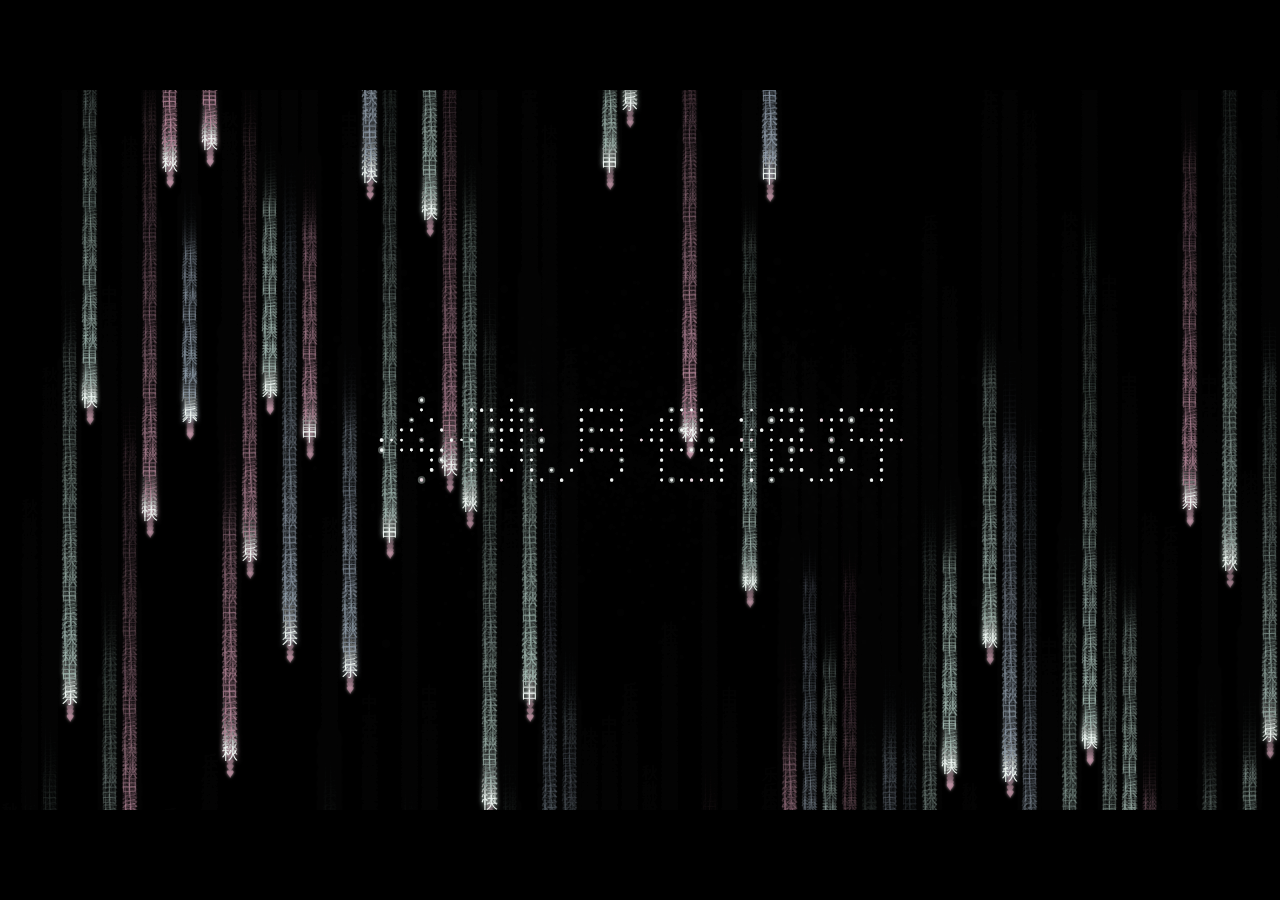
<file: index.html>
<!doctype html>
<html lang="zh-CN">
  <head>
    <meta charset="utf-8">
    <meta name="viewport" content="width=device-width, initial-scale=1, viewport-fit=cover">
    <meta name="theme-color" content="#000000">
    <meta name="description" content="一场黑底代码雨里的中秋祝福。">
    <meta name="apple-mobile-web-app-capable" content="yes">
    <meta name="apple-mobile-web-app-status-bar-style" content="black-translucent">
    <title>中秋快乐</title>
    <link rel="icon" href="data:image/svg+xml,%3Csvg xmlns='http://www.w3.org/2000/svg' viewBox='0 0 64 64'%3E%3Crect width='64' height='64' fill='%23000'/%3E%3Ctext x='9' y='48' fill='%23e9f4ef' font-size='48'%3E%E4%B8%AD%3C/text%3E%3C/svg%3E">
    <link rel="stylesheet" href="./style.css">
    <script defer src="./script.js"></script>
  </head>
  <body>
    <div class="app" id="app">
      <main class="scene" id="scene" aria-label="中秋祝福代码雨">
        <canvas class="canvas canvas-rain" id="rain-canvas" aria-hidden="true"></canvas>
        <canvas class="canvas canvas-particles" id="particle-canvas" aria-hidden="true"></canvas>
      </main>

      <button class="music-toggle" id="music-toggle" type="button" aria-label="播放背景音乐" aria-pressed="false" hidden>
        <span aria-hidden="true">♫</span>
      </button>

      <p class="sr-only" id="sr-status" aria-live="polite" aria-atomic="true">中秋祝福准备中</p>
      <noscript><p class="no-script-message">中秋快乐</p></noscript>
    </div>
  </body>
</html>
</file>
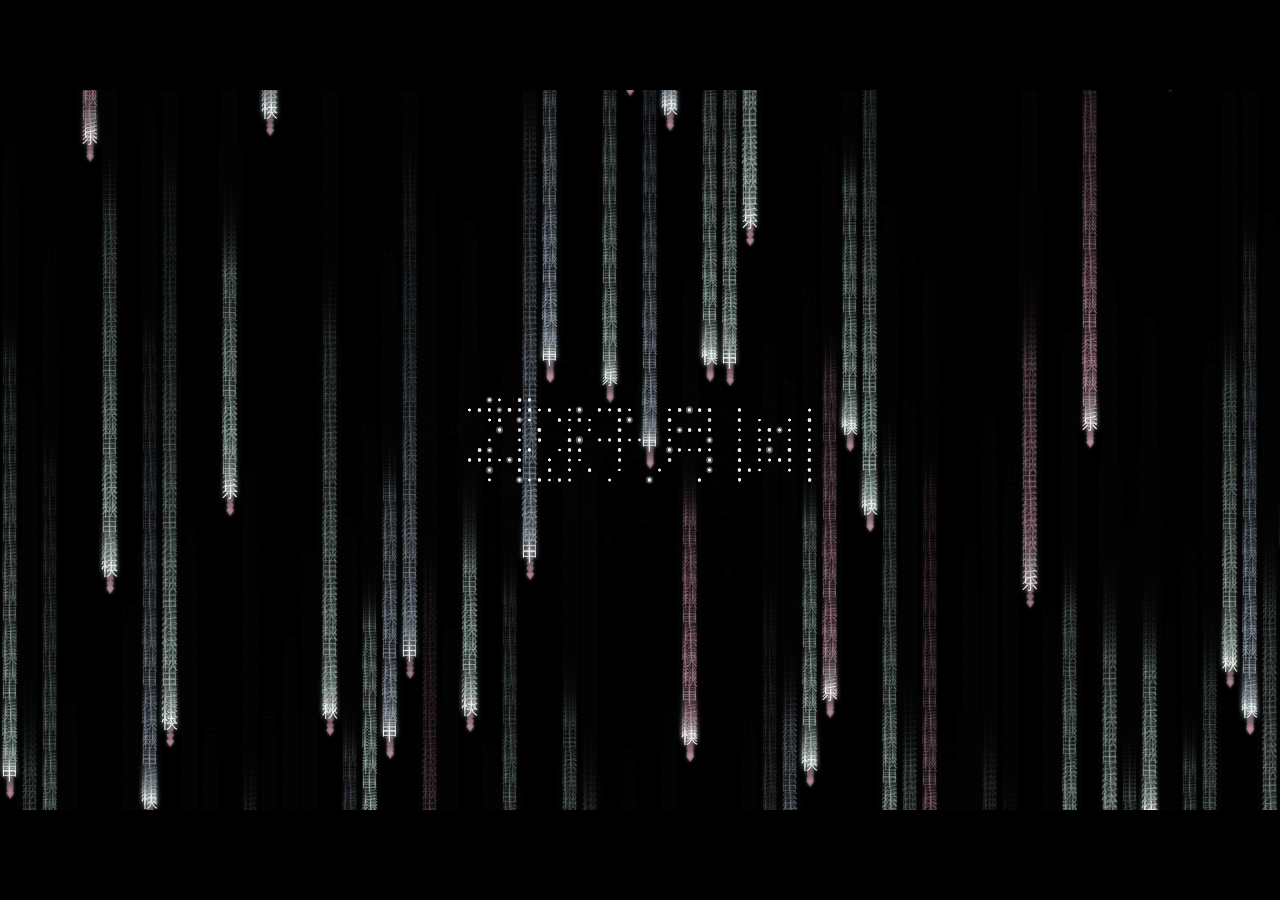
<file: family.html>
<!doctype html>
<html lang="zh-CN">
  <head>
    <meta charset="utf-8">
    <meta name="viewport" content="width=device-width, initial-scale=1, viewport-fit=cover">
    <meta name="theme-color" content="#000000">
    <meta name="description" content="一场黑底代码雨里的中秋祝福。">
    <meta name="apple-mobile-web-app-capable" content="yes">
    <meta name="apple-mobile-web-app-status-bar-style" content="black-translucent">
    <title>中秋快乐</title>
    <link rel="icon" href="data:image/svg+xml,%3Csvg xmlns='http://www.w3.org/2000/svg' viewBox='0 0 64 64'%3E%3Crect width='64' height='64' fill='%23000'/%3E%3Ctext x='9' y='48' fill='%23e9f4ef' font-size='48'%3E%E4%B8%AD%3C/text%3E%3C/svg%3E">
    <link rel="stylesheet" href="./style.css">
    <script defer src="./script.js"></script>
  </head>
  <body data-greeting-set="family">
    <div class="app" id="app">
      <main class="scene" id="scene" aria-label="中秋祝福代码雨">
        <canvas class="canvas canvas-rain" id="rain-canvas" aria-hidden="true"></canvas>
        <canvas class="canvas canvas-particles" id="particle-canvas" aria-hidden="true"></canvas>
      </main>

      <button class="music-toggle" id="music-toggle" type="button" aria-label="播放背景音乐" aria-pressed="false" hidden>
        <span aria-hidden="true">♫</span>
      </button>

      <p class="sr-only" id="sr-status" aria-live="polite" aria-atomic="true">中秋祝福准备中</p>
      <noscript><p class="no-script-message">中秋快乐</p></noscript>
    </div>
  </body>
</html>
</file>
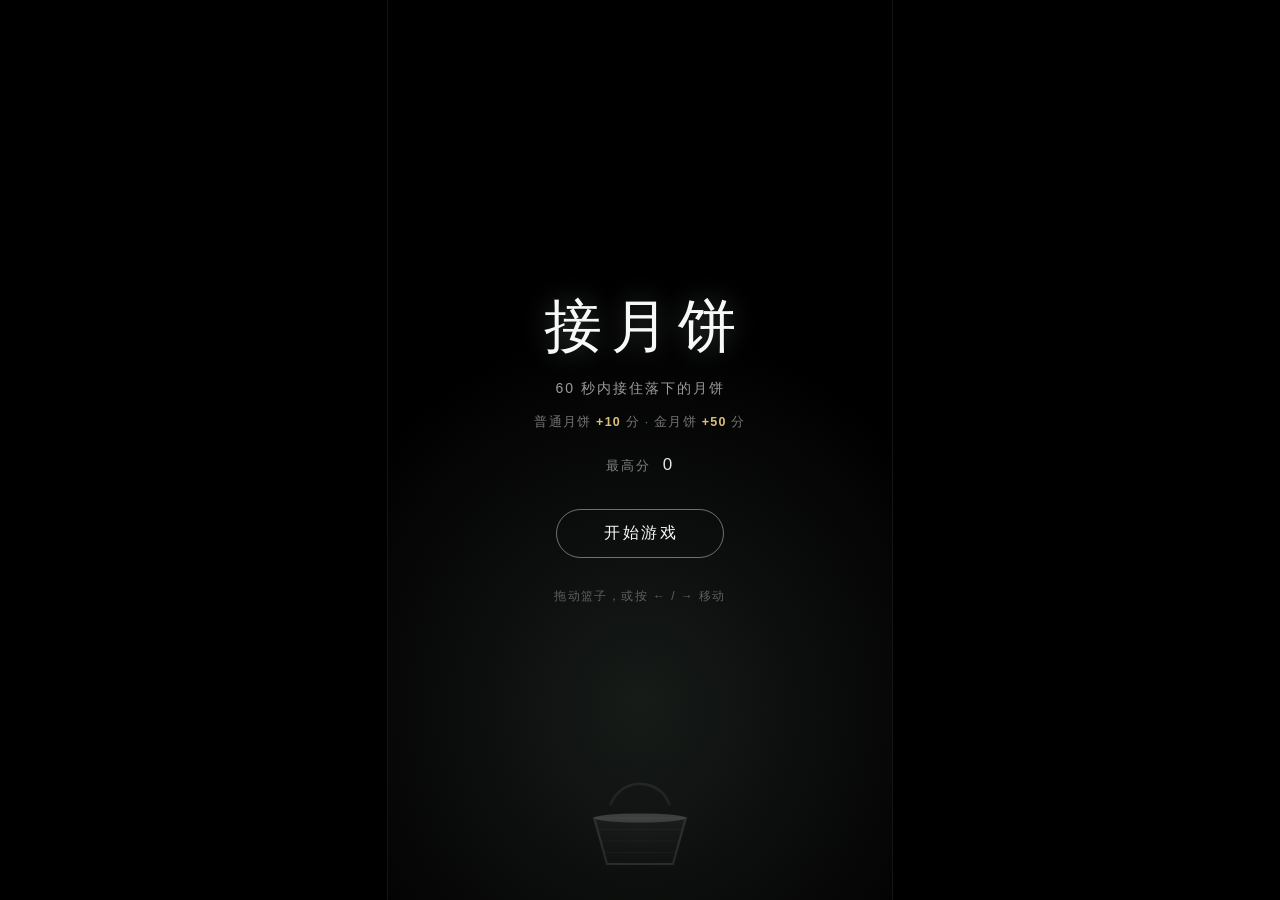
<file: game.html>
<!doctype html>
<html lang="zh-CN">
  <head>
    <meta charset="utf-8">
    <meta name="viewport" content="width=device-width, initial-scale=1, viewport-fit=cover">
    <meta name="theme-color" content="#000000">
    <meta name="description" content="接月饼：60 秒中秋接饼小游戏。">
    <meta name="apple-mobile-web-app-capable" content="yes">
    <meta name="apple-mobile-web-app-status-bar-style" content="black-translucent">
    <title>接月饼</title>
    <link rel="icon" href="data:image/svg+xml,%3Csvg xmlns='http://www.w3.org/2000/svg' viewBox='0 0 64 64'%3E%3Crect width='64' height='64' fill='%23000'/%3E%3Ccircle cx='32' cy='32' r='19' fill='%23c08a4a'/%3E%3C/svg%3E">
    <link rel="stylesheet" href="./game.css">
    <script defer src="./game.js"></script>
  </head>
  <body>
    <div class="game" id="game" data-state="start">
      <main class="stage" id="stage" aria-label="接月饼小游戏">
        <canvas class="playfield" id="playfield" aria-hidden="true"></canvas>

        <div class="hud" id="hud" hidden>
          <p class="hud-item">
            <span class="hud-label">剩余</span>
            <span class="hud-value" id="hud-time">60</span>
            <span class="hud-unit">秒</span>
          </p>
          <p class="hud-item hud-item-score">
            <span class="hud-label">分数</span>
            <span class="hud-value" id="hud-score">0</span>
          </p>
        </div>

        <section class="panel" id="panel-start">
          <h1 class="title">接月饼</h1>
          <p class="tagline">60 秒内接住落下的月饼</p>
          <p class="rule">普通月饼 <b>+10</b> 分 · 金月饼 <b>+50</b> 分</p>
          <p class="best">最高分 <span class="best-value" id="best-start">0</span></p>
          <button class="button" id="btn-start" type="button">开始游戏</button>
          <p class="hint">拖动篮子，或按 ← / → 移动</p>
        </section>

        <section class="panel" id="panel-over" hidden>
          <h2 class="title title-over">本局结束</h2>
          <p class="final">得分 <span class="final-value" id="final-score">0</span></p>
          <p class="best">最高分 <span class="best-value" id="best-over">0</span></p>
          <button class="button" id="btn-again" type="button">再来一局</button>
        </section>

        <p class="sr-only" id="sr-status" aria-live="polite" aria-atomic="true">接月饼准备开始</p>
        <noscript><p class="no-script-message">接月饼需要开启 JavaScript</p></noscript>
      </main>
    </div>
  </body>
</html>
</file>
<file: style.css>
:root {
  color-scheme: dark;
  font-family: -apple-system, BlinkMacSystemFont, "PingFang SC", "Hiragino Sans GB", "Microsoft YaHei", sans-serif;
  background: #000;
  color: #f7f9f7;
  font-synthesis: none;
  text-rendering: optimizeLegibility;
  -webkit-font-smoothing: antialiased;
  -moz-osx-font-smoothing: grayscale;
}

* {
  box-sizing: border-box;
}

html,
body {
  width: 100%;
  height: 100%;
  margin: 0;
  overflow: hidden;
  overscroll-behavior: none;
  background: #000;
  touch-action: manipulation;
  -webkit-tap-highlight-color: transparent;
}

body {
  min-height: 100vh;
  min-height: 100dvh;
}

button {
  font: inherit;
}

[hidden] {
  display: none !important;
}

.app {
  position: fixed;
  inset: 0;
  width: 100vw;
  height: 100vh;
  height: 100dvh;
  overflow: hidden;
  background: #000;
  isolation: isolate;
}

.scene {
  position: absolute;
  top: 50%;
  left: 50%;
  width: min(100vw, 177.7778vh);
  height: min(56.25vw, 100vh);
  width: min(100vw, 177.7778dvh);
  height: min(56.25vw, 100dvh);
  overflow: hidden;
  transform: translate(-50%, -50%);
  background: #000;
}

@media (orientation: portrait) {
  .scene {
    inset: 0;
    width: 100vw;
    height: 100vh;
    height: 100dvh;
    transform: none;
  }
}

.canvas {
  position: absolute;
  inset: 0;
  display: block;
  width: 100%;
  height: 100%;
  pointer-events: none;
}

.canvas-rain {
  z-index: 0;
}

.canvas-particles {
  z-index: 1;
}

.music-toggle {
  position: absolute;
  z-index: 2;
  top: calc(env(safe-area-inset-top, 0px) + 8px);
  right: calc(env(safe-area-inset-right, 0px) + 8px);
  display: grid;
  width: 38px;
  height: 38px;
  place-items: center;
  padding: 0;
  border: 0;
  border-radius: 50%;
  background: transparent;
  color: rgba(219, 233, 227, 0.48);
  font-size: 20px;
  cursor: pointer;
  touch-action: manipulation;
}

.music-toggle[aria-pressed="true"] {
  color: rgba(244, 248, 246, 0.9);
  text-shadow: 0 0 10px rgba(191, 221, 211, 0.55);
}

.music-toggle:focus-visible {
  outline: 1px solid rgba(239, 247, 243, 0.78);
  outline-offset: 2px;
}

.sr-only {
  position: absolute;
  width: 1px;
  height: 1px;
  padding: 0;
  margin: -1px;
  overflow: hidden;
  clip: rect(0, 0, 0, 0);
  white-space: nowrap;
  border: 0;
}

.no-script-message {
  position: absolute;
  top: 50%;
  left: 50%;
  margin: 0;
  transform: translate(-50%, -50%);
  color: #f7f9f7;
  font-size: clamp(24px, 8vw, 42px);
  letter-spacing: 0.12em;
}

@media (max-height: 480px) {
  .music-toggle {
    top: 4px;
    right: 4px;
    width: 32px;
    height: 32px;
  }
}
</file>
<file: game.css>
:root {
  color-scheme: dark;
  font-family: -apple-system, BlinkMacSystemFont, "PingFang SC", "Hiragino Sans GB", "Microsoft YaHei", sans-serif;
  background: #000;
  color: #f7f9f7;
  font-synthesis: none;
  text-rendering: optimizeLegibility;
  -webkit-font-smoothing: antialiased;
  -moz-osx-font-smoothing: grayscale;
}

* {
  box-sizing: border-box;
}

html,
body {
  width: 100%;
  height: 100%;
  margin: 0;
  overflow: hidden;
  overscroll-behavior: none;
  background: #000;
  touch-action: manipulation;
  -webkit-tap-highlight-color: transparent;
}

body {
  min-height: 100vh;
  min-height: 100dvh;
}

button {
  font: inherit;
}

[hidden] {
  display: none !important;
}

.game {
  position: fixed;
  inset: 0;
  display: flex;
  align-items: center;
  justify-content: center;
  width: 100vw;
  height: 100vh;
  height: 100dvh;
  overflow: hidden;
  background: #000;
  isolation: isolate;
}

/* 竖屏铺满可视区域；桌面宽屏居中为一个竖长画面，元素不溢出。 */
.stage {
  position: relative;
  width: 100vw;
  height: 100vh;
  height: 100dvh;
  overflow: hidden;
  background: #000;
  touch-action: none;
  user-select: none;
  -webkit-user-select: none;
}

@media (orientation: landscape) and (min-width: 640px) {
  .stage {
    width: min(46vw, 56.25vh, 520px);
    height: 100vh;
    height: 100dvh;
    border-inline: 1px solid rgba(247, 249, 247, 0.08);
  }
}

.playfield {
  position: absolute;
  inset: 0;
  display: block;
  width: 100%;
  height: 100%;
  touch-action: none;
  cursor: grab;
}

.playfield:active {
  cursor: grabbing;
}

.hud {
  position: absolute;
  z-index: 1;
  top: calc(env(safe-area-inset-top, 0px) + 16px);
  left: calc(env(safe-area-inset-left, 0px) + 20px);
  right: calc(env(safe-area-inset-right, 0px) + 20px);
  display: flex;
  align-items: flex-start;
  justify-content: space-between;
  pointer-events: none;
}

/* 顶部压暗一层，月饼从上方落下时分数与倒计时仍然清晰。 */
.hud::before {
  content: "";
  position: absolute;
  z-index: -1;
  inset: calc(-1 * (env(safe-area-inset-top, 0px) + 16px)) calc(-1 * (env(safe-area-inset-right, 0px) + 20px)) auto calc(-1 * (env(safe-area-inset-left, 0px) + 20px));
  height: 148px;
  background: linear-gradient(180deg, rgba(0, 0, 0, 0.94) 0%, rgba(0, 0, 0, 0.72) 52%, rgba(0, 0, 0, 0) 100%);
}

.hud-item {
  display: flex;
  align-items: baseline;
  gap: 6px;
  margin: 0;
  color: rgba(247, 249, 247, 0.55);
  font-size: 12px;
  letter-spacing: 0.18em;
}

.hud-item-score {
  justify-content: flex-end;
}

.hud-label {
  letter-spacing: 0.2em;
}

.hud-value {
  color: #f7f9f7;
  font-size: 26px;
  font-weight: 500;
  letter-spacing: 0.04em;
  font-variant-numeric: tabular-nums;
  text-shadow: 0 0 14px rgba(213, 236, 227, 0.35);
}

.hud-unit {
  font-size: 12px;
  color: rgba(247, 249, 247, 0.45);
  letter-spacing: 0.12em;
}

.panel {
  position: absolute;
  inset: 0;
  z-index: 2;
  display: flex;
  flex-direction: column;
  align-items: center;
  justify-content: center;
  gap: 14px;
  padding: calc(env(safe-area-inset-top, 0px) + 32px) 28px calc(env(safe-area-inset-bottom, 0px) + 40px);
  background: radial-gradient(112% 68% at 50% 78%, rgba(28, 34, 30, 0.72), rgba(0, 0, 0, 0.94) 62%);
  text-align: center;
}

.title {
  margin: 0;
  color: #f7f9f7;
  font-size: clamp(38px, 12vw, 58px);
  font-weight: 500;
  letter-spacing: 0.16em;
  text-indent: 0.16em;
  text-shadow: 0 0 26px rgba(203, 231, 220, 0.28);
}

.title-over {
  font-size: clamp(28px, 8.5vw, 40px);
  letter-spacing: 0.14em;
}

.tagline {
  margin: 0;
  color: rgba(247, 249, 247, 0.62);
  font-size: 14px;
  letter-spacing: 0.14em;
}

.rule {
  margin: 2px 0 0;
  color: rgba(247, 249, 247, 0.45);
  font-size: 12.5px;
  letter-spacing: 0.1em;
}

.rule b {
  color: rgba(255, 224, 138, 0.86);
  font-weight: 600;
}

.best {
  margin: 10px 0 2px;
  color: rgba(247, 249, 247, 0.5);
  font-size: 13px;
  letter-spacing: 0.16em;
}

.best-value {
  margin-left: 6px;
  color: rgba(247, 249, 247, 0.92);
  font-size: 17px;
  font-variant-numeric: tabular-nums;
}

.final {
  margin: 6px 0 0;
  color: rgba(247, 249, 247, 0.55);
  font-size: 14px;
  letter-spacing: 0.18em;
}

.final-value {
  display: block;
  margin-top: 10px;
  color: #f7f9f7;
  font-size: 54px;
  font-weight: 500;
  letter-spacing: 0.04em;
  font-variant-numeric: tabular-nums;
  text-shadow: 0 0 26px rgba(255, 224, 138, 0.35);
}

.button {
  margin-top: 18px;
  min-width: 168px;
  min-height: 48px;
  padding: 13px 30px;
  border: 1px solid rgba(247, 249, 247, 0.42);
  border-radius: 999px;
  background: transparent;
  color: #f7f9f7;
  font-size: 16px;
  letter-spacing: 0.16em;
  text-indent: 0.16em;
  cursor: pointer;
  transition: border-color 160ms ease, background-color 160ms ease, transform 160ms ease;
}

.button:hover {
  border-color: rgba(247, 249, 247, 0.8);
  background: rgba(247, 249, 247, 0.06);
}

.button:active {
  transform: scale(0.98);
}

.button:focus-visible {
  outline: 1px solid rgba(239, 247, 243, 0.78);
  outline-offset: 4px;
}

.hint {
  margin: 16px 0 0;
  color: rgba(247, 249, 247, 0.34);
  font-size: 12px;
  letter-spacing: 0.12em;
}

.sr-only {
  position: absolute;
  width: 1px;
  height: 1px;
  padding: 0;
  margin: -1px;
  overflow: hidden;
  clip: rect(0, 0, 0, 0);
  white-space: nowrap;
  border: 0;
}

.no-script-message {
  position: absolute;
  top: 50%;
  left: 50%;
  margin: 0;
  transform: translate(-50%, -50%);
  color: #f7f9f7;
  font-size: clamp(18px, 5vw, 26px);
  letter-spacing: 0.12em;
}

@media (max-height: 560px) {
  .title {
    font-size: clamp(30px, 9vw, 40px);
  }

  .hint {
    margin-top: 10px;
  }
}
</file>
